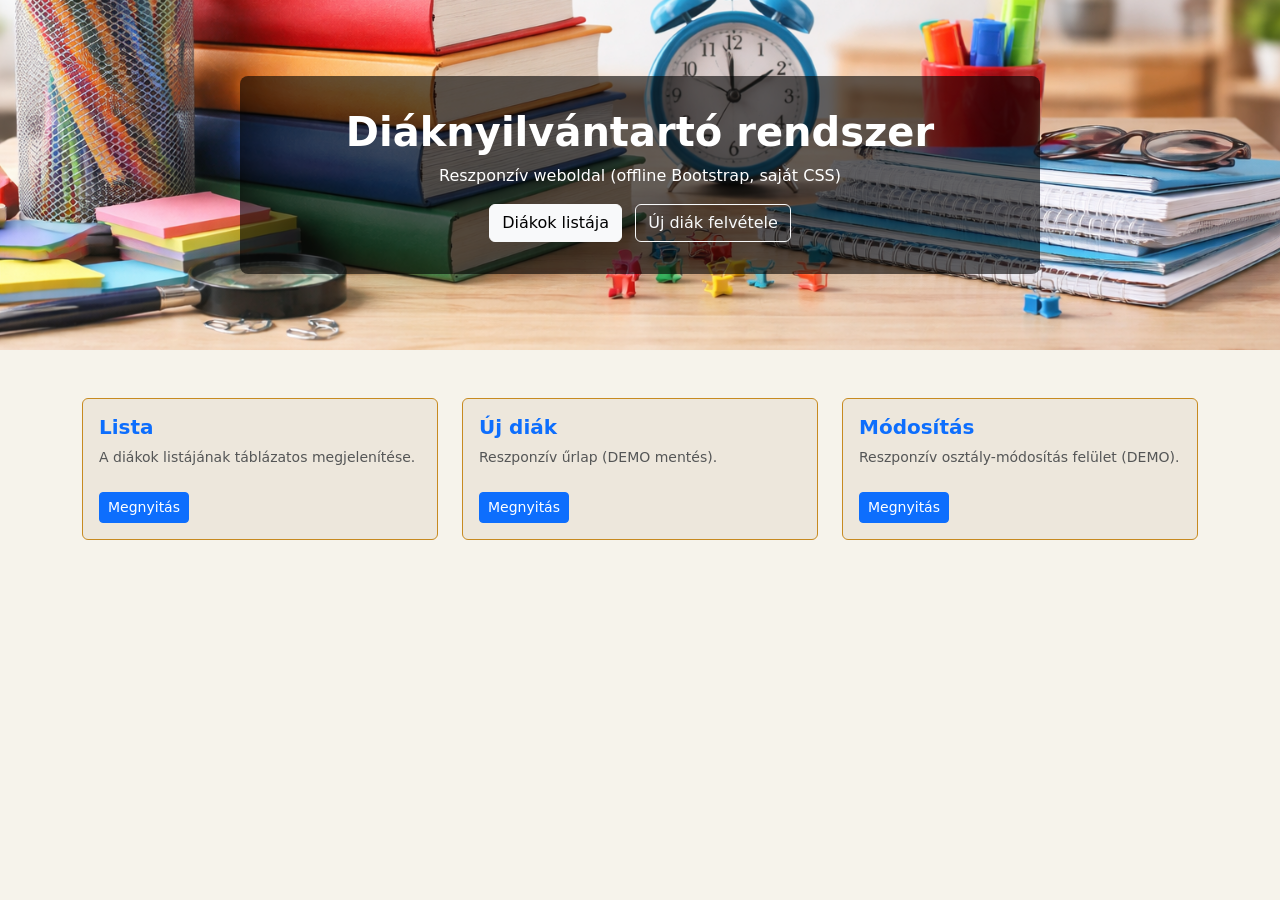
<file: index.html>
<!DOCTYPE html>
<html lang="hu">
<head>
    <meta charset="UTF-8">
    <meta name="viewport" content="width=device-width, initial-scale=1.0">
    <title>Diáknyilvántartó - Kezdőlap</title>
    <link rel="stylesheet" href="bootstrap.min.css">
    <link rel="stylesheet" href="style.css">
</head>
<body>
    
   

   
    <header class="hero-section">
        <div class="hero-content">
            <h1 class="fw-bold">Diáknyilvántartó rendszer</h1>
            <p>Reszponzív weboldal (offline Bootstrap, saját CSS)</p>
            <div class="mt-3">
                <a href="lista.html" class="btn btn-light me-2">Diákok listája</a>
                <a href="uj.html" class="btn btn-outline-light">Új diák felvétele</a>
            </div>
        </div>
    </header>

    
    <main class="container my-5">
        <div class="row g-4">
            <div class="col-md-4">
                <div class="card h-100 card-custom">
                    <div class="card-body">
                        <h5 class="card-title fw-bold text-primary">Lista</h5>
                        <p class="card-text text-muted small">A diákok listájának táblázatos megjelenítése.</p>
                        <a href="lista.html" class="btn btn-primary btn-sm mt-2">Megnyitás</a>
                    </div>
                </div>
            </div>
            <div class="col-md-4">
                <div class="card h-100 card-custom">
                    <div class="card-body">
                        <h5 class="card-title fw-bold text-primary">Új diák</h5>
                        <p class="card-text text-muted small">Reszponzív űrlap (DEMO mentés).</p>
                        <a href="uj.html" class="btn btn-primary btn-sm mt-2">Megnyitás</a>
                    </div>
                </div>
            </div>
            <div class="col-md-4">
                <div class="card h-100 card-custom">
                    <div class="card-body">
                        <h5 class="card-title fw-bold text-primary">Módosítás</h5>
                        <p class="card-text text-muted small">Reszponzív osztály-módosítás felület (DEMO).</p>
                        <a href="modositas.html" class="btn btn-primary btn-sm mt-2">Megnyitás</a>
                    </div>
                </div>
            </div>
        </div>
    </main>

    <script src="bootstrap.bundle.min.js"></script>
</body>
</html>
</file>
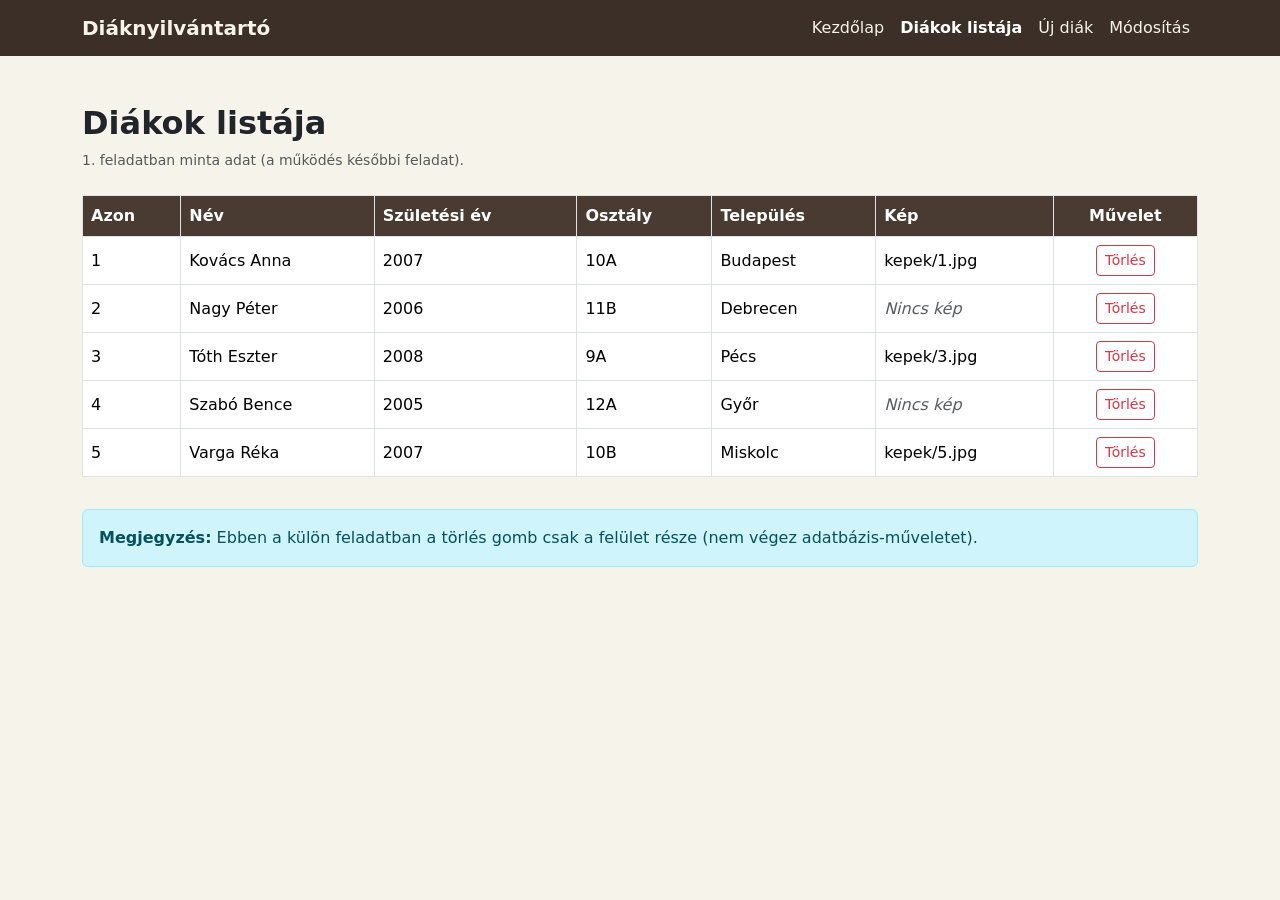
<file: lista.html>
<!DOCTYPE html>
<html lang="hu">
<head>
    <meta charset="UTF-8">
    <meta name="viewport" content="width=device-width, initial-scale=1.0">
    <title>Diáknyilvántartó - Lista</title>
    <link rel="stylesheet" href="bootstrap.min.css">
    <link rel="stylesheet" href="style.css">
</head>
<body>
    <nav class="navbar navbar-expand-lg navbar-custom">
        <div class="container">
            <a class="navbar-brand" href="index.html">Diáknyilvántartó</a>
            <button class="navbar-toggler" type="button" data-bs-toggle="collapse" data-bs-target="#navbarNav">
                <span class="navbar-toggler-icon"></span>
            </button>
            <div class="collapse navbar-collapse justify-content-end" id="navbarNav">
                <ul class="navbar-nav">
                    <li class="nav-item"><a class="nav-link" href="index.html">Kezdőlap</a></li>
                    <li class="nav-item"><a class="nav-link active" href="lista.html">Diákok listája</a></li>
                    <li class="nav-item"><a class="nav-link" href="uj.html">Új diák</a></li>
                    <li class="nav-item"><a class="nav-link" href="modositas.html">Módosítás</a></li>
                </ul>
            </div>
        </div>
    </nav>

    <main class="container my-5">
        <h2 class="fw-bold">Diákok listája</h2>
        <p class="text-muted small">1. feladatban minta adat (a működés későbbi feladat).</p>

        <div class="table-responsive mt-4">
            <table class="table table-bordered table-hover align-middle bg-white">
                <thead>
                    <tr>
                        <th class="table-custom-header">Azon</th>
                        <th class="table-custom-header">Név</th>
                        <th class="table-custom-header">Születési év</th>
                        <th class="table-custom-header">Osztály</th>
                        <th class="table-custom-header">Település</th>
                        <th class="table-custom-header">Kép</th>
                        <th class="table-custom-header text-center">Művelet</th>
                    </tr>
                </thead>
                <tbody>
                    <tr>
                        <td>1</td><td>Kovács Anna</td><td>2007</td><td>10A</td><td>Budapest</td><td>kepek/1.jpg</td>
                        <td class="text-center"><button class="btn btn-outline-danger btn-sm">Törlés</button></td>
                    </tr>
                    <tr>
                        <td>2</td><td>Nagy Péter</td><td>2006</td><td>11B</td><td>Debrecen</td><td><em class="text-muted">Nincs kép</em></td>
                        <td class="text-center"><button class="btn btn-outline-danger btn-sm">Törlés</button></td>
                    </tr>
                    <tr>
                        <td>3</td><td>Tóth Eszter</td><td>2008</td><td>9A</td><td>Pécs</td><td>kepek/3.jpg</td>
                        <td class="text-center"><button class="btn btn-outline-danger btn-sm">Törlés</button></td>
                    </tr>
                    <tr>
                        <td>4</td><td>Szabó Bence</td><td>2005</td><td>12A</td><td>Győr</td><td><em class="text-muted">Nincs kép</em></td>
                        <td class="text-center"><button class="btn btn-outline-danger btn-sm">Törlés</button></td>
                    </tr>
                    <tr>
                        <td>5</td><td>Varga Réka</td><td>2007</td><td>10B</td><td>Miskolc</td><td>kepek/5.jpg</td>
                        <td class="text-center"><button class="btn btn-outline-danger btn-sm">Törlés</button></td>
                    </tr>
                </tbody>
            </table>
        </div>

        <div class="alert alert-info mt-3" role="alert">
            <strong>Megjegyzés:</strong> Ebben a külön feladatban a törlés gomb csak a felület része (nem végez adatbázis-műveletet).
        </div>
    </main>

    <script src="bootstrap.bundle.min.js"></script>
</body>
</html>
</file>
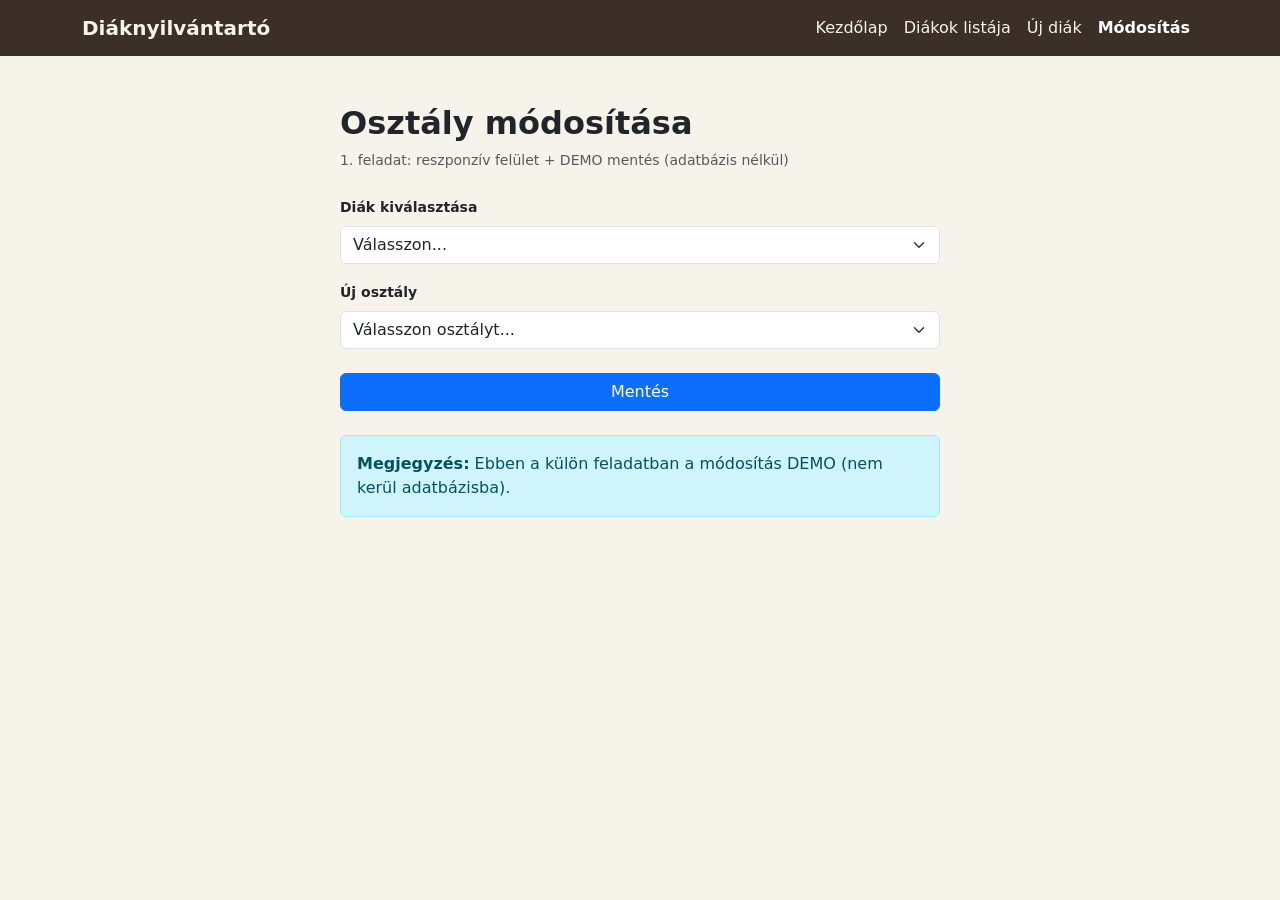
<file: modositas.html>
<!DOCTYPE html>
<html lang="hu">
<head>
    <meta charset="UTF-8">
    <meta name="viewport" content="width=device-width, initial-scale=1.0">
    <title>Diáknyilvántartó - Módosítás</title>
    <link rel="stylesheet" href="bootstrap.min.css">
    <link rel="stylesheet" href="style.css">
</head>
<body>
    <nav class="navbar navbar-expand-lg navbar-custom">
        <div class="container">
            <a class="navbar-brand" href="index.html">Diáknyilvántartó</a>
            <button class="navbar-toggler" type="button" data-bs-toggle="collapse" data-bs-target="#navbarNav">
                <span class="navbar-toggler-icon"></span>
            </button>
            <div class="collapse navbar-collapse justify-content-end" id="navbarNav">
                <ul class="navbar-nav">
                    <li class="nav-item"><a class="nav-link" href="index.html">Kezdőlap</a></li>
                    <li class="nav-item"><a class="nav-link" href="lista.html">Diákok listája</a></li>
                    <li class="nav-item"><a class="nav-link" href="uj.html">Új diák</a></li>
                    <li class="nav-item"><a class="nav-link active" href="modositas.html">Módosítás</a></li>
                </ul>
            </div>
        </div>
    </nav>

    <main class="container my-5">
        <div class="form-container">
            <h2 class="fw-bold">Osztály módosítása</h2>
            <p class="text-muted small mb-4">1. feladat: reszponzív felület + DEMO mentés (adatbázis nélkül)</p>
            
            <form>
                <div class="mb-3">
                    <label class="form-label fw-bold small">Diák kiválasztása</label>
                    <select class="form-select">
                        <option selected>Válasszon...</option>
                        <option value="1">Kovács Anna (10A)</option>
                        <option value="2">Nagy Péter (11B)</option>
                    </select>
                </div>
                
                <div class="mb-4">
                    <label class="form-label fw-bold small">Új osztály</label>
                    <select class="form-select">
                        <option selected>Válasszon osztályt...</option>
                        <option value="9A">9A</option>
                        <option value="10B">10B</option>
                    </select>
                </div>
                
                <button type="submit" class="btn btn-primary w-100">Mentés</button>
            </form>

            <div class="alert alert-info mt-4" role="alert">
                <strong>Megjegyzés:</strong> Ebben a külön feladatban a módosítás DEMO (nem kerül adatbázisba).
            </div>
        </div>
    </main>

    <script src="bootstrap.bundle.min.js"></script>
</body>
</html>
</file>
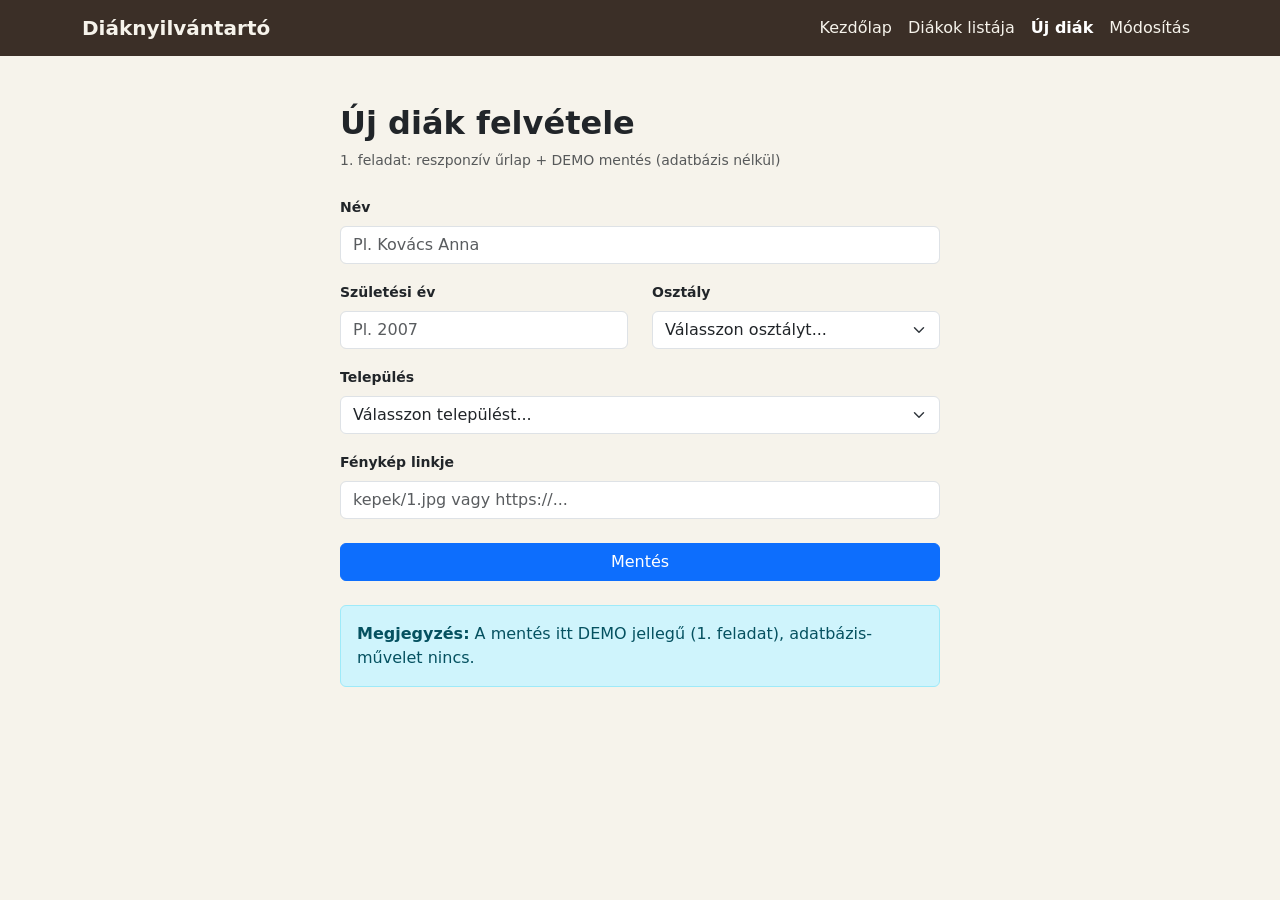
<file: uj.html>
<!DOCTYPE html>
<html lang="hu">
<head>
    <meta charset="UTF-8">
    <meta name="viewport" content="width=device-width, initial-scale=1.0">
    <title>Diáknyilvántartó - Új diák</title>
    <link rel="stylesheet" href="bootstrap.min.css">
    <link rel="stylesheet" href="style.css">
</head>
<body>
    <nav class="navbar navbar-expand-lg navbar-custom">
        <div class="container">
            <a class="navbar-brand" href="index.html">Diáknyilvántartó</a>
            <button class="navbar-toggler" type="button" data-bs-toggle="collapse" data-bs-target="#navbarNav">
                <span class="navbar-toggler-icon"></span>
            </button>
            <div class="collapse navbar-collapse justify-content-end" id="navbarNav">
                <ul class="navbar-nav">
                    <li class="nav-item"><a class="nav-link" href="index.html">Kezdőlap</a></li>
                    <li class="nav-item"><a class="nav-link" href="lista.html">Diákok listája</a></li>
                    <li class="nav-item"><a class="nav-link active" href="uj.html">Új diák</a></li>
                    <li class="nav-item"><a class="nav-link" href="modositas.html">Módosítás</a></li>
                </ul>
            </div>
        </div>
    </nav>

    <main class="container my-5">
        <div class="form-container">
            <h2 class="fw-bold">Új diák felvétele</h2>
            <p class="text-muted small mb-4">1. feladat: reszponzív űrlap + DEMO mentés (adatbázis nélkül)</p>
            
            <form>
                <div class="mb-3">
                    <label class="form-label fw-bold small">Név</label>
                    <input type="text" class="form-control" placeholder="Pl. Kovács Anna">
                </div>
                
                <div class="row mb-3">
                    <div class="col-md-6">
                        <label class="form-label fw-bold small">Születési év</label>
                        <input type="text" class="form-control" placeholder="Pl. 2007">
                    </div>
                    <div class="col-md-6 mt-3 mt-md-0">
                        <label class="form-label fw-bold small">Osztály</label>
                        <select class="form-select">
                            <option selected>Válasszon osztályt...</option>
                            <option value="9A">9A</option>
                            <option value="10B">10B</option>
                        </select>
                    </div>
                </div>

                <div class="mb-3">
                    <label class="form-label fw-bold small">Település</label>
                    <select class="form-select">
                        <option selected>Válasszon települést...</option>
                        <option value="Budapest">Budapest</option>
                        <option value="Debrecen">Debrecen</option>
                    </select>
                </div>

                <div class="mb-4">
                    <label class="form-label fw-bold small">Fénykép linkje</label>
                    <input type="text" class="form-control" placeholder="kepek/1.jpg vagy https://...">
                </div>
                
                <button type="submit" class="btn btn-primary w-100">Mentés</button>
            </form>

            <div class="alert alert-info mt-4" role="alert">
                <strong>Megjegyzés:</strong> A mentés itt DEMO jellegű (1. feladat), adatbázis-művelet nincs.
            </div>
        </div>
    </main>

    <script src="bootstrap.bundle.min.js"></script>
</body>
</html>
</file>
<file: style.css>
body {
    background-color: #f6f3eb; 
}


.navbar-custom {
    background-color: #3b2f27; 
}
.navbar-custom .navbar-brand,
.navbar-custom .nav-link {
    color: #f6f3eb;
}
.navbar-custom .nav-link:hover,
.navbar-custom .nav-link.active {
    color: white;
    font-weight: bold;
}
.navbar-brand {
    font-weight: bold;
}


.hero-section {
    background-image: url('fejlec_vagott.png');
    background-size: cover;
    background-position: center;
    height: 350px;
    position: relative;
    display: flex;
    align-items: center;
    justify-content: center;
}

.hero-content {
    background-color: rgba(0, 0, 0, 0.6); 
    padding: 2rem;
    border-radius: 8px;
    color: rgb(255, 255, 255);
    text-align: center;
    width: 100%;
    max-width: 800px;
}


.form-container {
    max-width: 600px;
    margin: 0 auto;
}


.table-custom-header {
    background-color: #4a3b32 !important;
    color: white !important;
}


.card-custom {
    background-color: #ede7dc;
    border-color: #c78a20;
}
</file>
